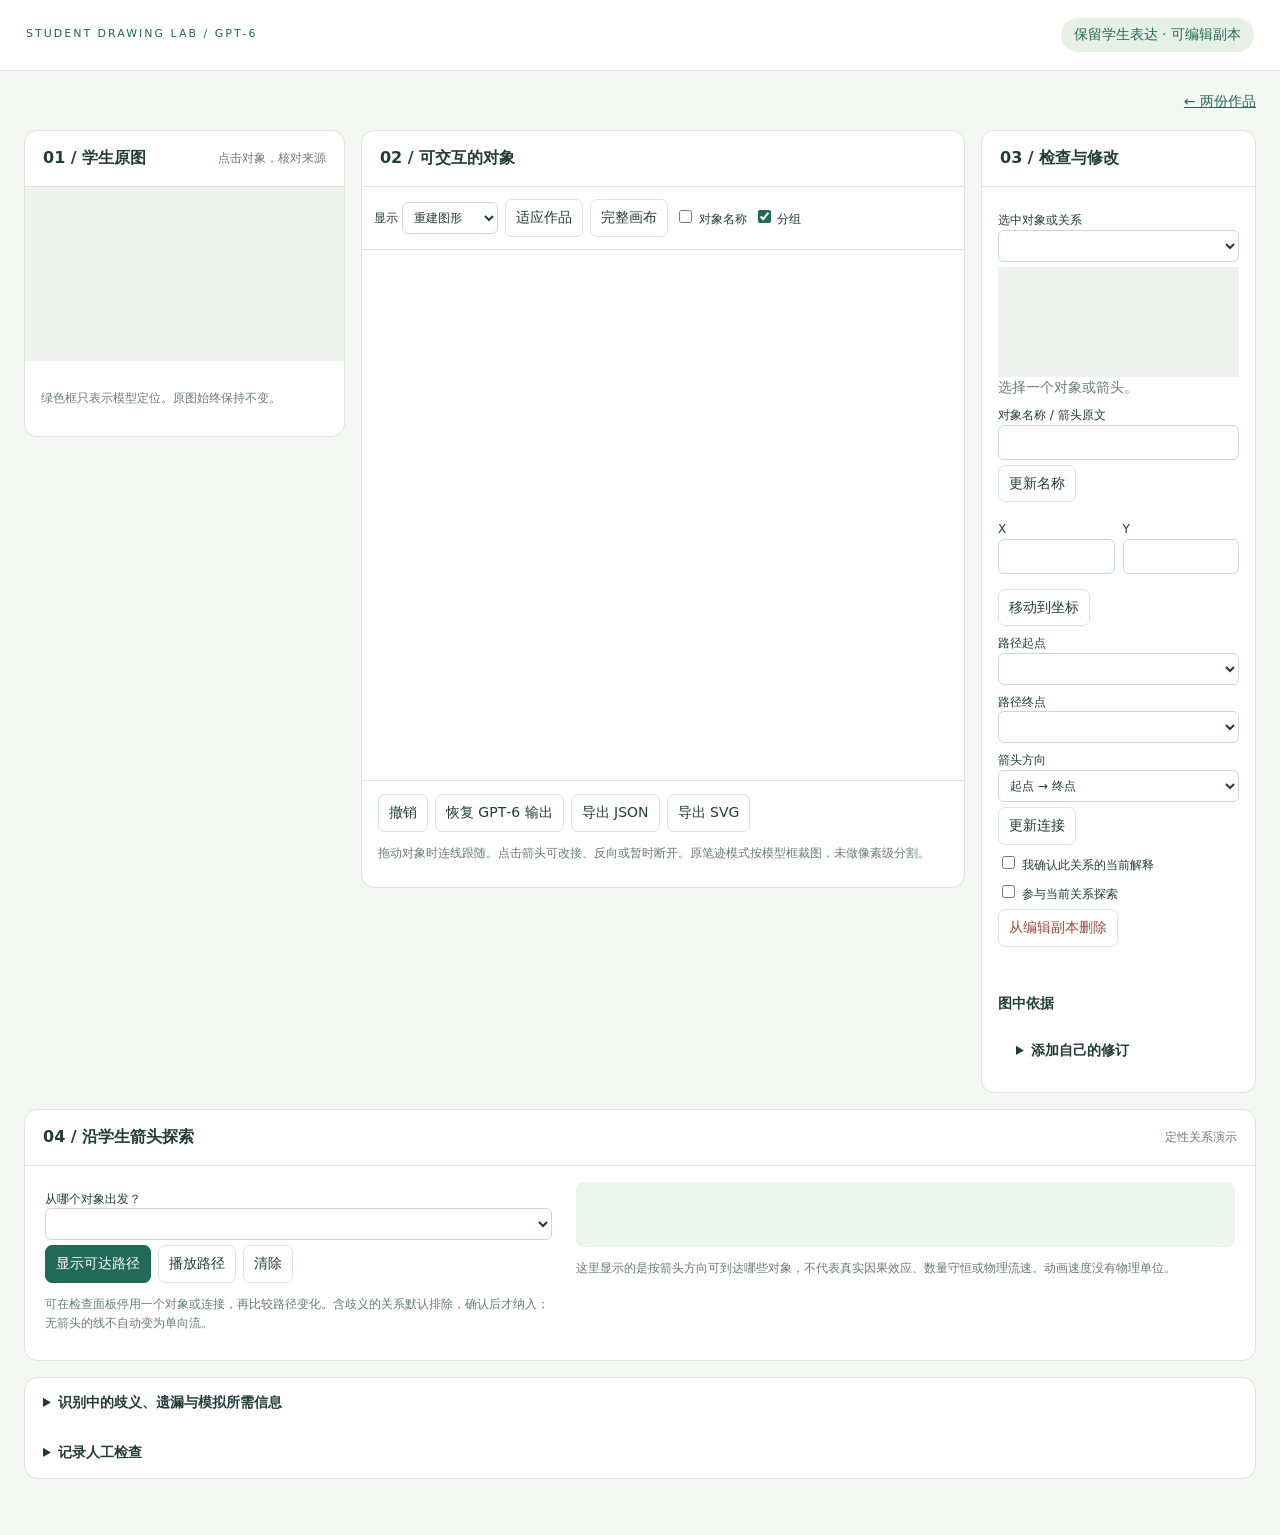
<file: experiments/open_ended_sketch/viewer.html>
<!doctype html><html lang="zh"><head><meta charset="utf-8"><meta name="viewport" content="width=device-width,initial-scale=1"><title>学生绘图交互实验</title>
<style>
:root{--ink:#203d37;--green:#216a55;--muted:#687b74;--paper:#f5f7f3;--border:#dce4dd;--orange:#b97427}*{box-sizing:border-box}body{margin:0;background:var(--paper);color:var(--ink);font:14px/1.55 system-ui,-apple-system,sans-serif}header{padding:18px 26px;border-bottom:1px solid var(--border);background:#fff;display:flex;justify-content:space-between;align-items:center;gap:18px}h1{margin:3px 0;font-size:23px;letter-spacing:-.5px}h2{font-size:16px;margin:0 0 10px}h3{font-size:14px;margin:16px 0 6px}.eyebrow{font-size:11px;letter-spacing:2px;color:var(--green);text-transform:uppercase}.badge{background:#e6f0e7;color:var(--green);border-radius:20px;padding:6px 13px;white-space:nowrap}a{color:var(--green)}main{max-width:1800px;margin:auto;padding:20px 24px}.intro{display:flex;gap:20px;align-items:center;justify-content:space-between;margin:0 0 18px}.intro p{margin:0;max-width:1050px}.muted,.hint{color:var(--muted);font-size:12px}.workspace{display:grid;grid-template-columns:minmax(250px,.85fr) minmax(420px,1.6fr) 275px;gap:16px;align-items:start}.panel{background:white;border:1px solid var(--border);border-radius:13px;overflow:hidden}.panel-head{padding:15px 18px;border-bottom:1px solid var(--border);display:flex;align-items:center;justify-content:space-between}.panel-head h2{margin:0}.panel-body{padding:16px}.source-stage{padding:12px;background:#eff1ed}#source{width:100%;display:block;max-height:610px}#canvas{display:block;width:100%;height:530px;background:#fff;touch-action:none;user-select:none}.toolbar{display:flex;gap:7px;flex-wrap:wrap;align-items:center;padding:12px;border-bottom:1px solid var(--border)}button,input,select,textarea{font:inherit}button{border:1px solid var(--border);border-radius:7px;background:#fff;color:var(--ink);padding:7px 10px;cursor:pointer}button:hover{background:#edf4ee}button:disabled{opacity:.45;cursor:default}button.primary{background:var(--green);color:white;border-color:var(--green)}button.danger{color:#9c4939}select,input,textarea{border:1px solid #cbd9ce;border-radius:6px;padding:7px;width:100%;color:var(--ink);background:white}input[type=checkbox]{width:auto;accent-color:var(--green)}label{display:block;margin:8px 0 5px;font-size:12px}.inline{display:flex;gap:7px;align-items:center;flex-wrap:wrap}.inline label{margin:0}.row{display:flex;gap:8px;margin:10px 0}.row>*{flex:1;min-width:0}.toolbar select{width:auto;max-width:145px}.toolbar label{margin:0}.toolbar .spacer{flex:1}.stats{font-size:12px;color:var(--muted)}#inspectorEvidence,#inspectorAmbiguity{font-size:12px;overflow-wrap:anywhere}#inspectorAmbiguity{color:#9a672c;background:#fcf4e9;padding:8px;border-radius:6px}#inspectorAmbiguity:empty{display:none}#sourceCrop{width:100%;height:110px;display:block;background:#eff1ed}.footer-controls{padding:13px 16px;border-top:1px solid var(--border)}.explore{margin-top:16px}.explore-body{display:grid;grid-template-columns:1fr 1.3fr;gap:24px;padding:16px 20px}#traceStatus{background:#edf4ed;padding:13px 16px;border-radius:8px;white-space:pre-line;min-height:65px}details{padding:14px 18px}summary{cursor:pointer;font-weight:600}.review-grid{display:grid;grid-template-columns:1fr 1fr;gap:22px}ul{padding-left:20px}.review-grid li{margin:6px 0}#review{width:100%;height:65px;margin:8px 0}.object{cursor:grab}.object.selected .selection-box{stroke:#287558;stroke-width:2}.selection-box{fill:transparent;stroke:transparent;pointer-events:all}.object:hover .selection-box{stroke:#a7c3af;stroke-width:1.5}.object.disabled{opacity:.3}.object.traced .selection-box{fill:#cfe9d7;fill-opacity:.35;stroke:#329068;stroke-width:2}.object.blocked .selection-box{stroke:#be7334;stroke-width:2;stroke-dasharray:7 4}.relation{cursor:pointer}.relation.selected .ink{stroke:#d68b38;stroke-width:3.5}.relation.disabled{opacity:.25}.flow-dot{fill:#2d936e;stroke:white;stroke-width:1.5;pointer-events:none}.provenance{font-size:11px;color:var(--muted);overflow-wrap:anywhere;padding:18px 2px}.notice{color:#8d5725;background:#fbf0e2;padding:10px 14px;border-radius:8px;margin-top:12px}#editStatus{color:var(--green);font-size:12px;min-height:18px}#emptyInspector{color:var(--muted)}[hidden]{display:none!important}:focus-visible{outline:3px solid #d7974b;outline-offset:2px}@media(max-width:1200px){.workspace{grid-template-columns:minmax(220px,.8fr) minmax(350px,1.5fr)}.inspector{grid-column:1/-1}.inspector .panel-body{display:grid;grid-template-columns:1fr 1fr;gap:24px}#canvas{height:540px}}@media(max-width:720px){header{padding:14px 16px}.badge{display:none}main{padding:14px}.workspace{grid-template-columns:1fr}.intro{display:block}.intro a{display:inline-block;margin-top:8px}.inspector .panel-body,.explore-body,.review-grid{display:block}.source-stage{max-height:330px;overflow:auto}#source{max-height:310px}#canvas{height:470px}.explore-body>div{margin-bottom:12px}h1{font-size:20px}}
</style></head><body>
<header><div><div class="eyebrow">Student drawing lab / GPT‑6</div><h1 id="title"></h1></div><span class="badge">保留学生表达 · 可编辑副本</span></header>
<main><div class="intro"><p id="summary"></p><a href="index.html">← 两份作品</a></div>
<div class="workspace">
<section class="panel"><div class="panel-head"><h2>01 / 学生原图</h2><span class="stats">点击对象，核对来源</span></div><div class="source-stage"><svg id="source" role="img" aria-label="原始学生作品与定位框"></svg></div><div class="panel-body"><p class="hint" id="task"></p><p class="hint">绿色框只表示模型定位。原图始终保持不变。</p></div></section>
<section class="panel"><div class="panel-head"><h2>02 / 可交互的对象</h2><span id="counts" class="stats"></span></div>
<div class="toolbar"><label>显示 <select id="viewMode"><option value="vector">重建图形</option><option value="crop">原笔迹对象</option></select></label><button id="fit">适应作品</button><button id="full">完整画布</button><label><input id="captions" type="checkbox"> 对象名称</label><label><input id="groups" type="checkbox" checked> 分组</label></div>
<svg id="canvas" role="img" aria-label="可以拖动和编辑的学生图形"></svg>
<div class="footer-controls"><div class="inline"><button id="undo">撤销</button><button id="reset">恢复 GPT‑6 输出</button><button id="export">导出 JSON</button><button id="exportSvg">导出 SVG</button></div><p class="hint">拖动对象时连线跟随。点击箭头可改接、反向或暂时断开。原笔迹模式按模型框裁图，未做像素级分割。</p></div></section>
<section class="panel inspector"><div class="panel-head"><h2>03 / 检查与修改</h2></div><div class="panel-body"><div>
<label>选中对象或关系<select id="selection" aria-label="选中对象或关系"></select></label><svg id="sourceCrop" aria-label="选中项的原始笔迹"></svg>
<div id="emptyInspector">选择一个对象或箭头。</div><div id="inspector"><label>对象名称 / 箭头原文<input id="editLabel"></label><button id="applyLabel">更新名称</button>
<div id="objectEditor"><div class="row"><label>X<input id="posX" type="number" min="0" max="1000"></label><label>Y<input id="posY" type="number" min="0" max="1000"></label></div><button id="applyPosition">移动到坐标</button></div>
<div id="relationEditor"><label>路径起点<select id="edgeSource"></select></label><label>路径终点<select id="edgeTarget"></select></label><label>箭头方向<select id="edgeDirection"><option value="forward">起点 → 终点</option><option value="backward">起点 ← 终点</option><option value="both">双向</option><option value="none">无箭头</option><option value="uncertain">尚不确定</option></select></label><button id="applyRelation">更新连接</button><label><input id="confirmed" type="checkbox"> 我确认此关系的当前解释</label></div>
<label><input id="enabled" type="checkbox"> 参与当前关系探索</label><button id="delete" class="danger">从编辑副本删除</button></div><p id="editStatus" role="status"></p>
</div><div><h3>图中依据</h3><p id="inspectorEvidence"></p><p id="inspectorAmbiguity"></p><p id="confidence" class="hint"></p><details><summary>添加自己的修订</summary><label>新对象名称<input id="newLabel" value="新对象"></label><button id="addObject">添加对象</button><p class="hint">新连线从当前选中对象出发，可在关系面板改接。</p><button id="addRelation">添加连线</button></details></div></div></section>
</div>
<section class="panel explore"><div class="panel-head"><h2>04 / 沿学生箭头探索</h2><span class="stats">定性关系演示</span></div><div class="explore-body"><div><label>从哪个对象出发？<select id="traceStart"></select></label><div class="inline"><button id="trace" class="primary">显示可达路径</button><button id="animate">播放路径</button><button id="clearTrace">清除</button></div><p class="hint">可在检查面板停用一个对象或连接，再比较路径变化。含歧义的关系默认排除，确认后才纳入；无箭头的线不自动变为单向流。</p></div><div><div id="traceStatus" role="status" aria-live="polite"></div><p class="hint">这里显示的是按箭头方向可到达哪些对象，不代表真实因果效应、数量守恒或物理流速。动画速度没有物理单位。</p></div></div></section>
<section class="panel explore"><details><summary>识别中的歧义、遗漏与模拟所需信息</summary><div class="review-grid"><div><h3>需要核对</h3><ul id="uncertainties"></ul><h3>简化与省略</h3><ul id="omissions"></ul></div><div><h3>进一步模拟需要什么？</h3><ul id="requirements"></ul><h3>GPT‑6 建议的交互</h3><ul id="suggestions"></ul></div></div></details><details><summary>记录人工检查</summary><p class="hint">对象、标签、方向和端点是否保留？模型是否擅自补充了关系？</p><textarea id="review" aria-label="人工检查记录"></textarea><button id="exportReview">下载检查记录</button></details></section><div id="provenance" class="provenance"></div>
</main><script type="application/json" id="payload">/*__DATA__*/</script><script>/*__GRAPH__*/</script><script>/*__VIEWER__*/</script></body></html>
</file>
